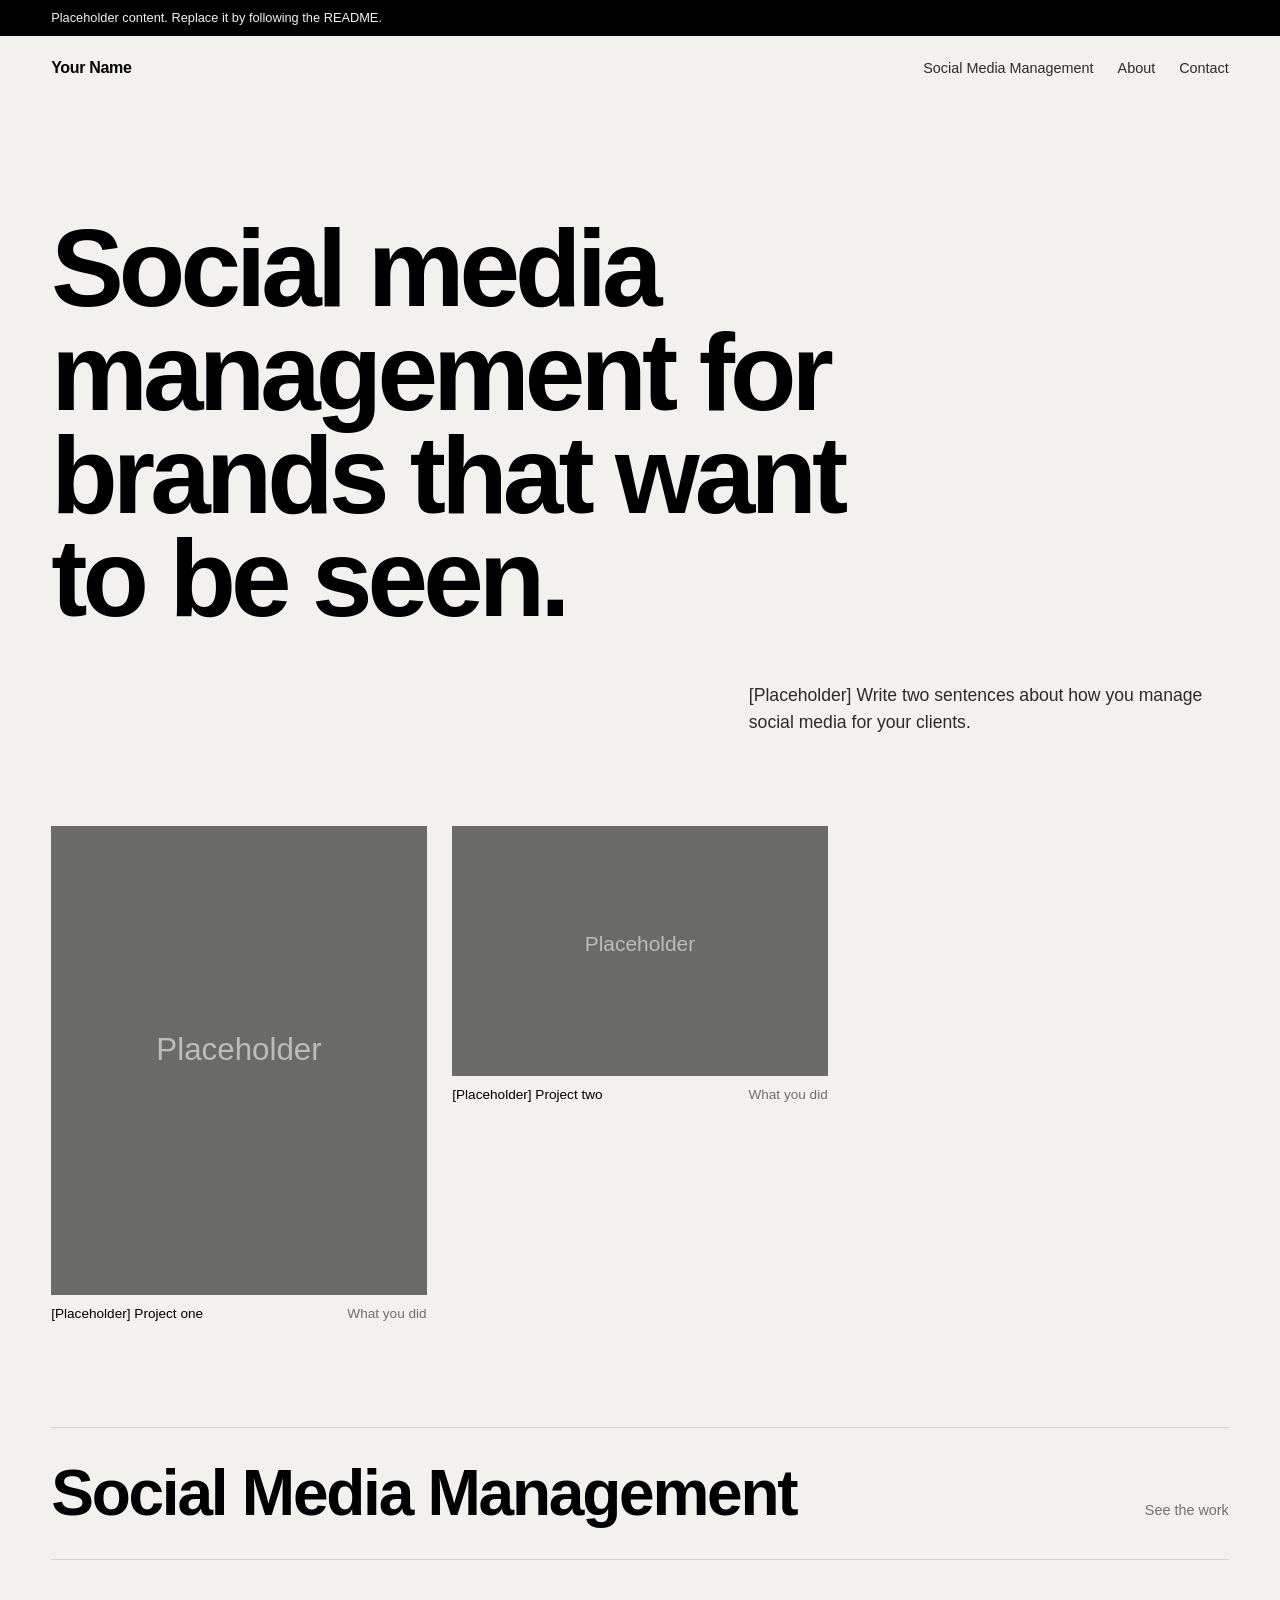
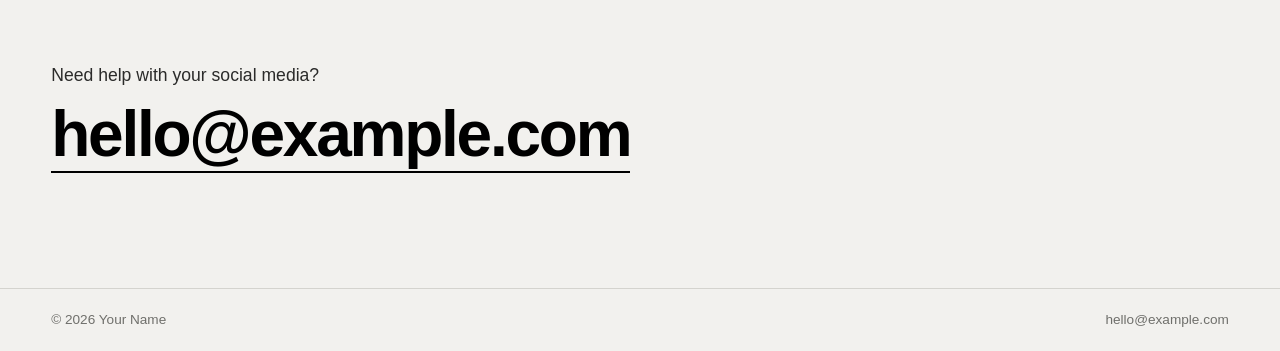
<file: index.html>
<!doctype html>
<html lang="en">
<head>
<meta charset="utf-8">
<meta name="viewport" content="width=device-width,initial-scale=1">
<title>Terry Latimer · Social Media Management</title>
<meta name="description" content="Social media management.">
<style>
:root{--paper:#f2f1ee;--ink:#000;--char:#2b2b2a;--mid:#6f6f6b;--line:#d4d3ce;--gap:clamp(12px,2vw,28px);--pad:clamp(20px,4vw,56px);color-scheme:light}
*{box-sizing:border-box;margin:0}
html{scroll-behavior:smooth}
body{background:var(--paper);color:var(--ink);font:400 1rem/1.55 "Helvetica Neue",Helvetica,Arial,system-ui,sans-serif;-webkit-font-smoothing:antialiased}
a{color:inherit;text-decoration:none}
button{font:inherit;color:inherit;background:none;border:0;cursor:pointer}
img,video,iframe{display:block;max-width:100%}
:focus-visible{outline:2px solid var(--ink);outline-offset:3px}
main:focus{outline:0}
[hidden]{display:none!important}
.skip{position:absolute;left:-999px;top:0;background:var(--ink);color:var(--paper);padding:.5rem 1rem;z-index:9}
.skip:focus{left:0}
.vh{position:absolute;width:1px;height:1px;overflow:hidden;clip:rect(0 0 0 0)}
.note{background:var(--ink);color:var(--paper);font-size:.8rem;padding:.5rem var(--pad)}
.bar{display:flex;justify-content:space-between;align-items:baseline;flex-wrap:wrap;gap:.75rem 2rem;padding:1.25rem var(--pad)}
.mark{font-weight:600;letter-spacing:-.02em}
.bar nav{display:flex;flex-wrap:wrap;gap:.25rem 1.5rem;font-size:.9rem;color:var(--char)}
.bar nav a{padding-bottom:2px;border-bottom:1px solid transparent;transition:border-color .2s}
.bar nav a:hover,.bar nav a[aria-current]{border-color:var(--ink);color:var(--ink)}
.wrap{padding-inline:var(--pad)}
.hero{padding:clamp(40px,9vw,130px) var(--pad) clamp(40px,7vw,100px)}
.hero h1,.h{font-weight:600;letter-spacing:-.045em;line-height:.95}
.hero h1{font-size:clamp(2.5rem,8.5vw,8rem);max-width:15ch}
.hero p{margin:clamp(24px,4vw,56px) 0 0 auto;max-width:30rem;color:var(--char);font-size:1.1rem}
.h{font-size:clamp(2.2rem,6vw,5rem);margin-bottom:clamp(24px,4vw,56px)}
.page{padding-top:clamp(24px,5vw,72px);padding-bottom:clamp(48px,8vw,120px)}
.grid{columns:3 260px;column-gap:var(--gap)}
.tile{display:block;width:100%;text-align:left;break-inside:avoid;margin-bottom:var(--gap)}
.tile img{width:100%;height:auto;transition:opacity .25s}
.tile:hover img{opacity:.8}
.cap{display:flex;justify-content:space-between;gap:1rem;padding-top:.5rem;font-size:.85rem}
.cap small{color:var(--mid);font-size:inherit;text-align:right}
.filters{display:flex;flex-wrap:wrap;gap:.25rem 1.5rem;margin:-1.5rem 0 2rem;color:var(--mid)}
.filters button{padding:0 0 2px;border-bottom:1px solid transparent}
.filters button:hover,.filters button[aria-pressed=true]{color:var(--ink);border-color:var(--ink)}
.areas{display:block;margin-block:clamp(48px,8vw,120px)}
.areas a{display:flex;justify-content:space-between;align-items:baseline;flex-wrap:wrap;gap:.5rem 2rem;padding:1rem 0;border-top:1px solid var(--line);font-size:clamp(1.8rem,5vw,4rem);letter-spacing:-.035em;font-weight:600;transition:padding .25s}
.areas a:last-child{border-bottom:1px solid var(--line)}
.areas a:hover{padding-left:.75rem}
.areas small{font-size:.9rem;font-weight:400;letter-spacing:0;color:var(--mid)}
.cta{padding-bottom:clamp(56px,9vw,130px)}
.cta p,.lead{color:var(--char);font-size:1.1rem;max-width:36rem}
.big{display:inline-block;margin-top:.5rem;font-size:clamp(1.6rem,5vw,4rem);letter-spacing:-.035em;font-weight:600;border-bottom:2px solid var(--ink);line-height:1.15;overflow-wrap:anywhere}
.big:hover{color:var(--mid);border-color:var(--mid)}
.reels{display:grid;grid-template-columns:repeat(auto-fill,minmax(min(100%,250px),1fr));gap:calc(var(--gap)*1.5) var(--gap)}
.reel{aspect-ratio:9/16;background:var(--char);overflow:hidden}
.reel video,.reel iframe,.reel img{width:100%;height:100%;object-fit:cover;border:0}
.reels h2{font-size:1.1rem;margin-top:.75rem;letter-spacing:-.01em}
.reels p{font-size:.9rem;color:var(--char)}
.reels .role{color:var(--mid)}
.split{display:grid;grid-template-columns:3fr 2fr;gap:var(--gap) clamp(24px,6vw,96px);align-items:start}
.split p+p{margin-top:1rem;color:var(--char)}
.split .lead{font-size:clamp(1.3rem,2.6vw,2rem);line-height:1.3;letter-spacing:-.02em;color:var(--ink);max-width:none}
.split img{width:100%;height:auto}
.svc{list-style:none;margin-top:clamp(40px,7vw,100px)}
.svc li{display:flex;justify-content:space-between;flex-wrap:wrap;gap:.25rem 2rem;padding:1rem 0;border-top:1px solid var(--line);font-size:1.3rem;letter-spacing:-.02em;font-weight:600}
.svc li:last-child{border-bottom:1px solid var(--line)}
.svc small{font-size:.95rem;font-weight:400;letter-spacing:0;color:var(--mid);max-width:26rem}
.soc{list-style:none;display:flex;flex-wrap:wrap;gap:.25rem 1.75rem;margin-top:clamp(32px,5vw,64px)}
.soc a{border-bottom:1px solid var(--ink)}
.soc a:hover{color:var(--mid);border-color:var(--mid)}
.foot{display:flex;justify-content:space-between;flex-wrap:wrap;gap:.5rem;padding:1.25rem var(--pad);border-top:1px solid var(--line);font-size:.85rem;color:var(--mid)}
.foot a:hover{color:var(--ink)}
#lb{border:0;background:transparent;width:100%;height:100%;max-width:100vw;max-height:100vh;padding:0}
#lb::backdrop{background:rgba(0,0,0,.94)}
.lbin{height:100%;display:flex;flex-direction:column;align-items:center;justify-content:center;gap:1rem;padding:var(--pad);color:var(--paper)}
.lbin img{max-width:100%;max-height:70vh;width:auto;height:auto;object-fit:contain}
.lbcap{max-width:40rem;text-align:center;font-size:.9rem}
.lbcap span{color:#a5a5a0}.lbcap p{margin-top:.25rem;color:#cfcfca}
.lbnav{display:flex;gap:1.5rem;align-items:center;font-size:.9rem}
.lbin button{padding:.25rem .5rem;border-bottom:1px solid transparent}
.lbin button:hover{border-color:var(--paper)}
.lbin :focus-visible{outline-color:var(--paper)}
.lbx{position:absolute;top:1rem;right:var(--pad)}
@media (max-width:700px){.grid{columns:2 140px}.split{grid-template-columns:1fr}.hero p{margin-left:0}}
@media (max-width:420px){.grid{columns:1}}
@media (prefers-reduced-motion:reduce){*{transition:none!important}html{scroll-behavior:auto}}
</style>
</head>
<body>
<a class="skip" href="#main">Skip to content</a>
<div id="note" class="note" hidden>Placeholder content. Replace it by following the README.</div>
<header class="bar">
  <a class="mark" id="mark" href="#home">Your Name</a>
  <nav aria-label="Main">
    <a href="#work">Social Media Management</a>
    <a href="#about">About</a>
    <a href="#contact">Contact</a>
  </nav>
</header>
<main id="main" tabindex="-1"><noscript><p class="page">This portfolio needs JavaScript to display its work.</p></noscript></main>
<footer class="foot"><span id="foot"></span><a id="footmail" href="#contact">Contact</a></footer>
<dialog id="lb" aria-label="Image viewer">
  <div class="lbin">
    <button class="lbx" id="close" type="button">Close</button>
    <img id="lbimg" alt="">
    <div id="lbcap" class="lbcap"></div>
    <div class="lbnav"><button id="prev" type="button">Previous</button><span id="lbn"></span><button id="next" type="button">Next</button></div>
  </div>
</dialog>
<script>
/* ==========================================================
   ALL YOUR CONTENT LIVES HERE. Everything marked [Placeholder] is sample text.
   Images: upload to the repository, then set src: "file-name.jpg".
   Leave src empty ("") to show a grey placeholder.
   w and h = image width and height in pixels.
   ========================================================== */
const SITE = {
  showPlaceholderNotice: true,          // set to false when you go live
  name: "Your Name",                    // [Placeholder]
  headline: "Social media management for brands that want to be seen.",
  intro: "[Placeholder] Write two sentences about how you manage social media for your clients.",
  workIntro: "[Placeholder] A short paragraph about what you do for clients: planning, posting, growing and reporting.",
  ctaText: "Need help with your social media?",
  email: "hello@example.com",           // [Placeholder]
  socials: [                            // [Placeholders] edit or delete
    { label: "Instagram", url: "https://instagram.com/yourhandle" },
    { label: "TikTok",    url: "https://tiktok.com/@yourhandle" },
    { label: "LinkedIn",  url: "https://linkedin.com/in/yourname" }
  ],
  about: [
    "[Placeholder] Write a short introduction here: who you are and what you care about.",
    "[Placeholder] A second paragraph is optional."
  ],
  portrait: { src: "", w: 800, h: 1000, alt: "Portrait" },   // [Placeholder]
  services: [
    { title: "Content planning",  text: "[Placeholder] Calendars and content ideas." },
    { title: "Posting and community", text: "[Placeholder] Publishing, replying, engaging." },
    { title: "Reporting",         text: "[Placeholder] What worked and what to do next." }
  ],
  contactText: "Tell me about your brand and what you want to achieve. I will reply by email."
};

/* Examples of your work. Each project can have one or several images. featured:true = shown on Home. */
const WORK = [
  { title: "[Placeholder] Project one",   role: "What you did", description: "Short description of the project.", featured: true,
    images: [ { src: "", w: 1080, h: 1350 }, { src: "", w: 1080, h: 1350 } ] },
  { title: "[Placeholder] Project two",   role: "What you did", description: "Short description of the project.", featured: true,
    images: [ { src: "", w: 1600, h: 1067 } ] },
  { title: "[Placeholder] Project three", role: "What you did", description: "Short description of the project.",
    images: [ { src: "", w: 1080, h: 1080 } ] },
  { title: "[Placeholder] Project four",  role: "What you did", description: "Short description of the project.",
    images: [ { src: "", w: 1080, h: 1920 } ] }
];

(() => {
  const $ = s => document.querySelector(s);
  const esc = s => String(s == null ? "" : s).replace(/[&<>"]/g, c => ({ "&": "&amp;", "<": "&lt;", ">": "&gt;", '"': "&quot;" }[c]));
  const tones = ["#2b2b2a", "#3b3b39", "#555552", "#1d1d1c", "#6a6a66", "#444442"];
  const tone = k => { let h = 0; for (const c of String(k)) h = (h * 31 + c.charCodeAt(0)) >>> 0; return tones[h % tones.length]; };
  const ph = (w, h, k) => "data:image/svg+xml," + encodeURIComponent(
    `<svg xmlns="http://www.w3.org/2000/svg" width="${w}" height="${h}" viewBox="0 0 ${w} ${h}"><rect width="${w}" height="${h}" fill="${tone(k)}"/><text x="50%" y="50%" fill="#fff" fill-opacity=".55" font-family="Arial,sans-serif" font-size="${Math.round(Math.min(w, h) / 12)}" text-anchor="middle">Placeholder</text></svg>`);
  const src = i => i.src || ph(i.w, i.h, i.title || i.alt || i.w + "x" + i.h);
  const img = i => `<img src="${esc(src(i))}" alt="${esc(i.alt || i.title || "")}" width="${i.w}" height="${i.h}" loading="lazy" decoding="async">`;
  const cap = (a, b) => `<span class="cap"><span>${esc(a)}</span><small>${esc(b || "")}</small></span>`;
  const mail = () => `mailto:${esc(SITE.email)}`;
  let set = [], cur = 0;

  const V = {
    home() {
      const f = WORK.filter(d => d.featured);
      return `<section class="hero"><h1>${esc(SITE.headline)}</h1><p>${esc(SITE.intro)}</p></section>
        <section class="wrap"><h2 class="vh">Featured work</h2><div class="grid">${f.map(d =>
          `<a class="tile" href="#work">${img({ ...d.images[0], title: d.title })}${cap(d.title, d.role)}</a>`).join("")}</div></section>
        <nav class="areas wrap" aria-label="Work"><a href="#work"><span>Social Media Management</span><small>See the work</small></a></nav>
        <section class="cta wrap"><p>${esc(SITE.ctaText)}</p><a class="big" href="${mail()}">${esc(SITE.email)}</a></section>`;
    },
    work() {
      return `<section class="page wrap"><h1 class="h">Social Media Management</h1><p class="lead">${esc(SITE.workIntro)}</p>
        <ul class="svc">${SITE.services.map(s => `<li><span>${esc(s.title)}</span><small>${esc(s.text)}</small></li>`).join("")}</ul>
        <div class="grid" style="margin-top:clamp(40px,7vw,100px)">${WORK.map((d, i) =>
          `<button class="tile" type="button" data-set="work" data-i="${i}">${img({ ...d.images[0], title: d.title })}${cap(d.title, d.images.length > 1 ? d.role + ", " + d.images.length + " images" : d.role)}</button>`).join("")}</div></section>`;
    },
    about() {
      return `<section class="page wrap about"><h1 class="h">About</h1>
        <div class="split"><div>${SITE.about.map((t, i) => `<p class="${i ? "" : "lead"}">${esc(t)}</p>`).join("")}</div>
        <div>${img(SITE.portrait)}</div></div></section>`;
    },
    contact() {
      return `<section class="page wrap"><h1 class="h">Contact</h1><p class="lead">${esc(SITE.contactText)}</p>
        <a class="big" href="${mail()}">${esc(SITE.email)}</a>
        <ul class="soc">${SITE.socials.map(s => `<li><a href="${esc(s.url)}" target="_blank" rel="noopener">${esc(s.label)}</a></li>`).join("")}</ul></section>`;
    }
  };
  const titles = { home: "", work: "Social Media Management", about: "About", contact: "Contact" };

  function route() {
    let h = location.hash.slice(1);
    if (h === "main") return;
    if (!V[h]) h = "home";
    const m = $("#main");
    m.innerHTML = V[h]();
    document.title = (titles[h] ? titles[h] + " · " : "") + SITE.name;
    document.querySelectorAll(".bar nav a").forEach(a => a.getAttribute("href") === "#" + h ? a.setAttribute("aria-current", "page") : a.removeAttribute("aria-current"));
    window.scrollTo(0, 0);
    m.focus({ preventScroll: true });
  }

  const lb = $("#lb");
  const show = () => {
    const s = set[cur];
    $("#lbimg").src = s.src; $("#lbimg").alt = s.alt || "";
    $("#lbcap").innerHTML = `<strong>${esc(s.t)}</strong>${s.r ? ` <span>${esc(s.r)}</span>` : ""}${s.d ? `<p>${esc(s.d)}</p>` : ""}`;
    $("#lbn").textContent = set.length > 1 ? `${cur + 1} / ${set.length}` : "";
    $("#prev").hidden = $("#next").hidden = set.length < 2;
  };
  const step = d => { cur = (cur + d + set.length) % set.length; show(); };
  function open(i) {
    const d = WORK[i];
    set = d.images.map(im => ({ src: src({ ...im, title: d.title }), alt: im.alt || d.title, t: d.title, r: d.role, d: d.description }));
    cur = 0; show(); lb.showModal();
  }
  document.addEventListener("click", e => {
    const t = e.target.closest("[data-set]");
    if (t) return open(+t.dataset.i);
    if (e.target.classList.contains("skip")) { e.preventDefault(); $("#main").focus(); }
    if (e.target === lb || e.target.classList.contains("lbin")) lb.close();
  });
  $("#close").onclick = () => lb.close();
  $("#prev").onclick = () => step(-1);
  $("#next").onclick = () => step(1);
  lb.addEventListener("keydown", e => { if (set.length > 1 && e.key === "ArrowLeft") step(-1); if (set.length > 1 && e.key === "ArrowRight") step(1); });

  $("#mark").textContent = SITE.name;
  $("#foot").textContent = "© " + new Date().getFullYear() + " " + SITE.name;
  $("#footmail").textContent = SITE.email; $("#footmail").href = "mailto:" + SITE.email;
  if (SITE.showPlaceholderNotice) $("#note").hidden = false;
  addEventListener("hashchange", route);
  route();
})();
</script>
</body>
</html>
</file>
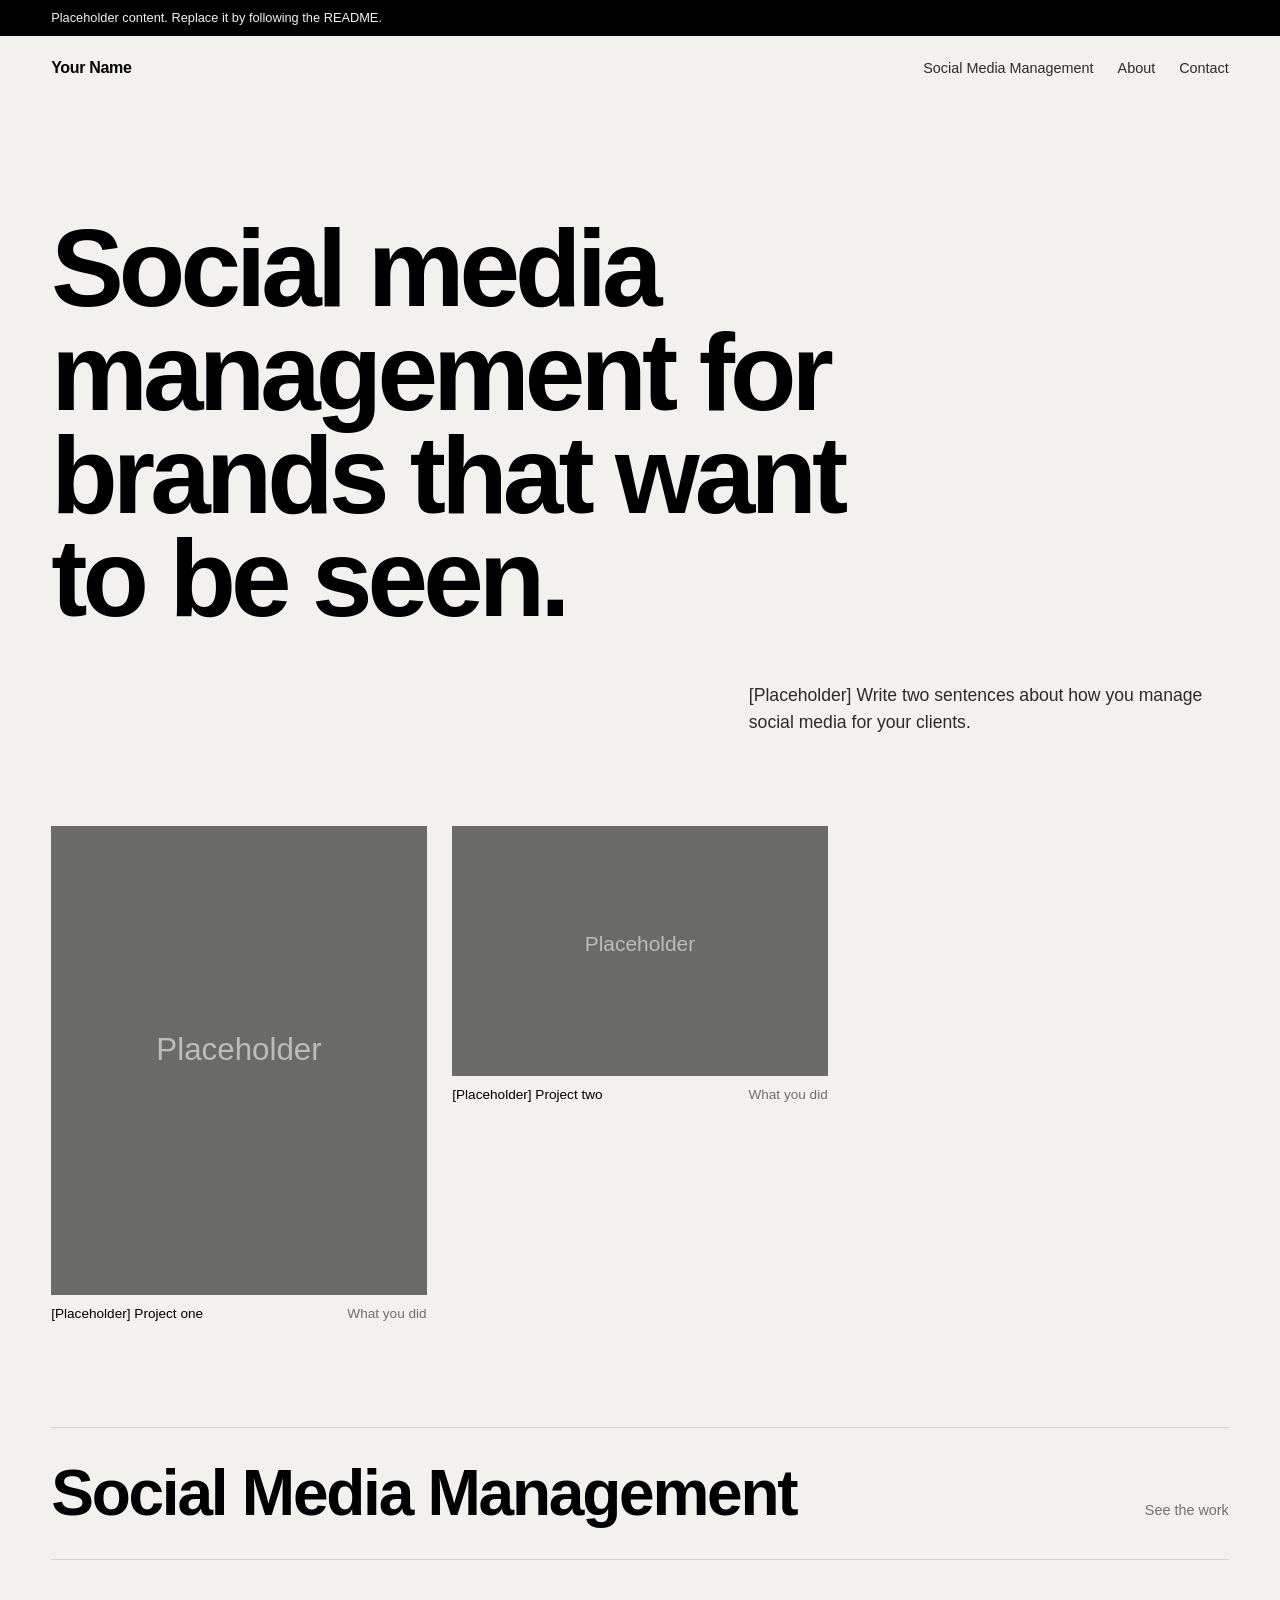
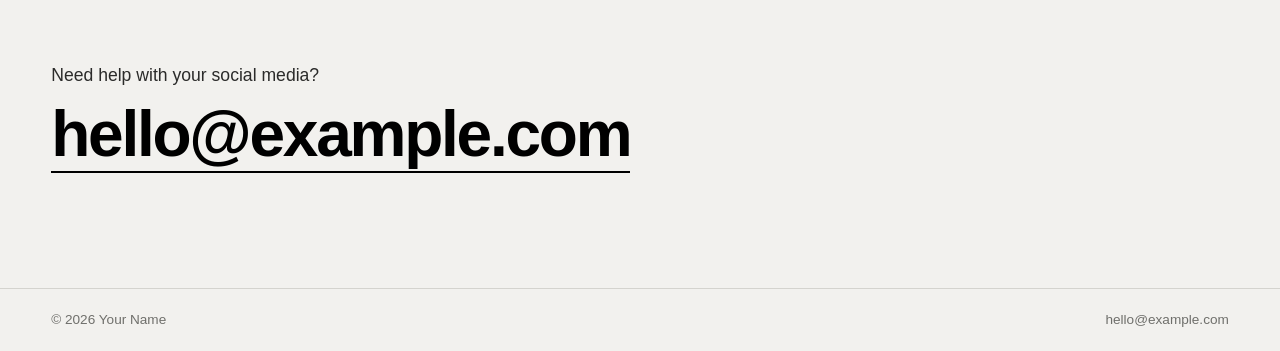
<file: index (1).html>
<!doctype html>
<html lang="en">
<head>
<meta charset="utf-8">
<meta name="viewport" content="width=device-width,initial-scale=1">
<title>Your Name · Social Media Management</title>
<meta name="description" content="Social media management.">
<style>
:root{--paper:#f2f1ee;--ink:#000;--char:#2b2b2a;--mid:#6f6f6b;--line:#d4d3ce;--gap:clamp(12px,2vw,28px);--pad:clamp(20px,4vw,56px);color-scheme:light}
*{box-sizing:border-box;margin:0}
html{scroll-behavior:smooth}
body{background:var(--paper);color:var(--ink);font:400 1rem/1.55 "Helvetica Neue",Helvetica,Arial,system-ui,sans-serif;-webkit-font-smoothing:antialiased}
a{color:inherit;text-decoration:none}
button{font:inherit;color:inherit;background:none;border:0;cursor:pointer}
img,video,iframe{display:block;max-width:100%}
:focus-visible{outline:2px solid var(--ink);outline-offset:3px}
main:focus{outline:0}
[hidden]{display:none!important}
.skip{position:absolute;left:-999px;top:0;background:var(--ink);color:var(--paper);padding:.5rem 1rem;z-index:9}
.skip:focus{left:0}
.vh{position:absolute;width:1px;height:1px;overflow:hidden;clip:rect(0 0 0 0)}
.note{background:var(--ink);color:var(--paper);font-size:.8rem;padding:.5rem var(--pad)}
.bar{display:flex;justify-content:space-between;align-items:baseline;flex-wrap:wrap;gap:.75rem 2rem;padding:1.25rem var(--pad)}
.mark{font-weight:600;letter-spacing:-.02em}
.bar nav{display:flex;flex-wrap:wrap;gap:.25rem 1.5rem;font-size:.9rem;color:var(--char)}
.bar nav a{padding-bottom:2px;border-bottom:1px solid transparent;transition:border-color .2s}
.bar nav a:hover,.bar nav a[aria-current]{border-color:var(--ink);color:var(--ink)}
.wrap{padding-inline:var(--pad)}
.hero{padding:clamp(40px,9vw,130px) var(--pad) clamp(40px,7vw,100px)}
.hero h1,.h{font-weight:600;letter-spacing:-.045em;line-height:.95}
.hero h1{font-size:clamp(2.5rem,8.5vw,8rem);max-width:15ch}
.hero p{margin:clamp(24px,4vw,56px) 0 0 auto;max-width:30rem;color:var(--char);font-size:1.1rem}
.h{font-size:clamp(2.2rem,6vw,5rem);margin-bottom:clamp(24px,4vw,56px)}
.page{padding-top:clamp(24px,5vw,72px);padding-bottom:clamp(48px,8vw,120px)}
.grid{columns:3 260px;column-gap:var(--gap)}
.tile{display:block;width:100%;text-align:left;break-inside:avoid;margin-bottom:var(--gap)}
.tile img{width:100%;height:auto;transition:opacity .25s}
.tile:hover img{opacity:.8}
.cap{display:flex;justify-content:space-between;gap:1rem;padding-top:.5rem;font-size:.85rem}
.cap small{color:var(--mid);font-size:inherit;text-align:right}
.filters{display:flex;flex-wrap:wrap;gap:.25rem 1.5rem;margin:-1.5rem 0 2rem;color:var(--mid)}
.filters button{padding:0 0 2px;border-bottom:1px solid transparent}
.filters button:hover,.filters button[aria-pressed=true]{color:var(--ink);border-color:var(--ink)}
.areas{display:block;margin-block:clamp(48px,8vw,120px)}
.areas a{display:flex;justify-content:space-between;align-items:baseline;flex-wrap:wrap;gap:.5rem 2rem;padding:1rem 0;border-top:1px solid var(--line);font-size:clamp(1.8rem,5vw,4rem);letter-spacing:-.035em;font-weight:600;transition:padding .25s}
.areas a:last-child{border-bottom:1px solid var(--line)}
.areas a:hover{padding-left:.75rem}
.areas small{font-size:.9rem;font-weight:400;letter-spacing:0;color:var(--mid)}
.cta{padding-bottom:clamp(56px,9vw,130px)}
.cta p,.lead{color:var(--char);font-size:1.1rem;max-width:36rem}
.big{display:inline-block;margin-top:.5rem;font-size:clamp(1.6rem,5vw,4rem);letter-spacing:-.035em;font-weight:600;border-bottom:2px solid var(--ink);line-height:1.15;overflow-wrap:anywhere}
.big:hover{color:var(--mid);border-color:var(--mid)}
.reels{display:grid;grid-template-columns:repeat(auto-fill,minmax(min(100%,250px),1fr));gap:calc(var(--gap)*1.5) var(--gap)}
.reel{aspect-ratio:9/16;background:var(--char);overflow:hidden}
.reel video,.reel iframe,.reel img{width:100%;height:100%;object-fit:cover;border:0}
.reels h2{font-size:1.1rem;margin-top:.75rem;letter-spacing:-.01em}
.reels p{font-size:.9rem;color:var(--char)}
.reels .role{color:var(--mid)}
.split{display:grid;grid-template-columns:3fr 2fr;gap:var(--gap) clamp(24px,6vw,96px);align-items:start}
.split p+p{margin-top:1rem;color:var(--char)}
.split .lead{font-size:clamp(1.3rem,2.6vw,2rem);line-height:1.3;letter-spacing:-.02em;color:var(--ink);max-width:none}
.split img{width:100%;height:auto}
.svc{list-style:none;margin-top:clamp(40px,7vw,100px)}
.svc li{display:flex;justify-content:space-between;flex-wrap:wrap;gap:.25rem 2rem;padding:1rem 0;border-top:1px solid var(--line);font-size:1.3rem;letter-spacing:-.02em;font-weight:600}
.svc li:last-child{border-bottom:1px solid var(--line)}
.svc small{font-size:.95rem;font-weight:400;letter-spacing:0;color:var(--mid);max-width:26rem}
.soc{list-style:none;display:flex;flex-wrap:wrap;gap:.25rem 1.75rem;margin-top:clamp(32px,5vw,64px)}
.soc a{border-bottom:1px solid var(--ink)}
.soc a:hover{color:var(--mid);border-color:var(--mid)}
.foot{display:flex;justify-content:space-between;flex-wrap:wrap;gap:.5rem;padding:1.25rem var(--pad);border-top:1px solid var(--line);font-size:.85rem;color:var(--mid)}
.foot a:hover{color:var(--ink)}
#lb{border:0;background:transparent;width:100%;height:100%;max-width:100vw;max-height:100vh;padding:0}
#lb::backdrop{background:rgba(0,0,0,.94)}
.lbin{height:100%;display:flex;flex-direction:column;align-items:center;justify-content:center;gap:1rem;padding:var(--pad);color:var(--paper)}
.lbin img{max-width:100%;max-height:70vh;width:auto;height:auto;object-fit:contain}
.lbcap{max-width:40rem;text-align:center;font-size:.9rem}
.lbcap span{color:#a5a5a0}.lbcap p{margin-top:.25rem;color:#cfcfca}
.lbnav{display:flex;gap:1.5rem;align-items:center;font-size:.9rem}
.lbin button{padding:.25rem .5rem;border-bottom:1px solid transparent}
.lbin button:hover{border-color:var(--paper)}
.lbin :focus-visible{outline-color:var(--paper)}
.lbx{position:absolute;top:1rem;right:var(--pad)}
@media (max-width:700px){.grid{columns:2 140px}.split{grid-template-columns:1fr}.hero p{margin-left:0}}
@media (max-width:420px){.grid{columns:1}}
@media (prefers-reduced-motion:reduce){*{transition:none!important}html{scroll-behavior:auto}}
</style>
</head>
<body>
<a class="skip" href="#main">Skip to content</a>
<div id="note" class="note" hidden>Placeholder content. Replace it by following the README.</div>
<header class="bar">
  <a class="mark" id="mark" href="#home">Your Name</a>
  <nav aria-label="Main">
    <a href="#work">Social Media Management</a>
    <a href="#about">About</a>
    <a href="#contact">Contact</a>
  </nav>
</header>
<main id="main" tabindex="-1"><noscript><p class="page">This portfolio needs JavaScript to display its work.</p></noscript></main>
<footer class="foot"><span id="foot"></span><a id="footmail" href="#contact">Contact</a></footer>
<dialog id="lb" aria-label="Image viewer">
  <div class="lbin">
    <button class="lbx" id="close" type="button">Close</button>
    <img id="lbimg" alt="">
    <div id="lbcap" class="lbcap"></div>
    <div class="lbnav"><button id="prev" type="button">Previous</button><span id="lbn"></span><button id="next" type="button">Next</button></div>
  </div>
</dialog>
<script>
/* ==========================================================
   ALL YOUR CONTENT LIVES HERE. Everything marked [Placeholder] is sample text.
   Images: upload to the repository, then set src: "file-name.jpg".
   Leave src empty ("") to show a grey placeholder.
   w and h = image width and height in pixels.
   ========================================================== */
const SITE = {
  showPlaceholderNotice: true,          // set to false when you go live
  name: "Your Name",                    // [Placeholder]
  headline: "Social media management for brands that want to be seen.",
  intro: "[Placeholder] Write two sentences about how you manage social media for your clients.",
  workIntro: "[Placeholder] A short paragraph about what you do for clients: planning, posting, growing and reporting.",
  ctaText: "Need help with your social media?",
  email: "hello@example.com",           // [Placeholder]
  socials: [                            // [Placeholders] edit or delete
    { label: "Instagram", url: "https://instagram.com/yourhandle" },
    { label: "TikTok",    url: "https://tiktok.com/@yourhandle" },
    { label: "LinkedIn",  url: "https://linkedin.com/in/yourname" }
  ],
  about: [
    "[Placeholder] Write a short introduction here: who you are and what you care about.",
    "[Placeholder] A second paragraph is optional."
  ],
  portrait: { src: "", w: 800, h: 1000, alt: "Portrait" },   // [Placeholder]
  services: [
    { title: "Content planning",  text: "[Placeholder] Calendars and content ideas." },
    { title: "Posting and community", text: "[Placeholder] Publishing, replying, engaging." },
    { title: "Reporting",         text: "[Placeholder] What worked and what to do next." }
  ],
  contactText: "Tell me about your brand and what you want to achieve. I will reply by email."
};

/* Examples of your work. Each project can have one or several images. featured:true = shown on Home. */
const WORK = [
  { title: "[Placeholder] Project one",   role: "What you did", description: "Short description of the project.", featured: true,
    images: [ { src: "", w: 1080, h: 1350 }, { src: "", w: 1080, h: 1350 } ] },
  { title: "[Placeholder] Project two",   role: "What you did", description: "Short description of the project.", featured: true,
    images: [ { src: "", w: 1600, h: 1067 } ] },
  { title: "[Placeholder] Project three", role: "What you did", description: "Short description of the project.",
    images: [ { src: "", w: 1080, h: 1080 } ] },
  { title: "[Placeholder] Project four",  role: "What you did", description: "Short description of the project.",
    images: [ { src: "", w: 1080, h: 1920 } ] }
];

(() => {
  const $ = s => document.querySelector(s);
  const esc = s => String(s == null ? "" : s).replace(/[&<>"]/g, c => ({ "&": "&amp;", "<": "&lt;", ">": "&gt;", '"': "&quot;" }[c]));
  const tones = ["#2b2b2a", "#3b3b39", "#555552", "#1d1d1c", "#6a6a66", "#444442"];
  const tone = k => { let h = 0; for (const c of String(k)) h = (h * 31 + c.charCodeAt(0)) >>> 0; return tones[h % tones.length]; };
  const ph = (w, h, k) => "data:image/svg+xml," + encodeURIComponent(
    `<svg xmlns="http://www.w3.org/2000/svg" width="${w}" height="${h}" viewBox="0 0 ${w} ${h}"><rect width="${w}" height="${h}" fill="${tone(k)}"/><text x="50%" y="50%" fill="#fff" fill-opacity=".55" font-family="Arial,sans-serif" font-size="${Math.round(Math.min(w, h) / 12)}" text-anchor="middle">Placeholder</text></svg>`);
  const src = i => i.src || ph(i.w, i.h, i.title || i.alt || i.w + "x" + i.h);
  const img = i => `<img src="${esc(src(i))}" alt="${esc(i.alt || i.title || "")}" width="${i.w}" height="${i.h}" loading="lazy" decoding="async">`;
  const cap = (a, b) => `<span class="cap"><span>${esc(a)}</span><small>${esc(b || "")}</small></span>`;
  const mail = () => `mailto:${esc(SITE.email)}`;
  let set = [], cur = 0;

  const V = {
    home() {
      const f = WORK.filter(d => d.featured);
      return `<section class="hero"><h1>${esc(SITE.headline)}</h1><p>${esc(SITE.intro)}</p></section>
        <section class="wrap"><h2 class="vh">Featured work</h2><div class="grid">${f.map(d =>
          `<a class="tile" href="#work">${img({ ...d.images[0], title: d.title })}${cap(d.title, d.role)}</a>`).join("")}</div></section>
        <nav class="areas wrap" aria-label="Work"><a href="#work"><span>Social Media Management</span><small>See the work</small></a></nav>
        <section class="cta wrap"><p>${esc(SITE.ctaText)}</p><a class="big" href="${mail()}">${esc(SITE.email)}</a></section>`;
    },
    work() {
      return `<section class="page wrap"><h1 class="h">Social Media Management</h1><p class="lead">${esc(SITE.workIntro)}</p>
        <ul class="svc">${SITE.services.map(s => `<li><span>${esc(s.title)}</span><small>${esc(s.text)}</small></li>`).join("")}</ul>
        <div class="grid" style="margin-top:clamp(40px,7vw,100px)">${WORK.map((d, i) =>
          `<button class="tile" type="button" data-set="work" data-i="${i}">${img({ ...d.images[0], title: d.title })}${cap(d.title, d.images.length > 1 ? d.role + ", " + d.images.length + " images" : d.role)}</button>`).join("")}</div></section>`;
    },
    about() {
      return `<section class="page wrap about"><h1 class="h">About</h1>
        <div class="split"><div>${SITE.about.map((t, i) => `<p class="${i ? "" : "lead"}">${esc(t)}</p>`).join("")}</div>
        <div>${img(SITE.portrait)}</div></div></section>`;
    },
    contact() {
      return `<section class="page wrap"><h1 class="h">Contact</h1><p class="lead">${esc(SITE.contactText)}</p>
        <a class="big" href="${mail()}">${esc(SITE.email)}</a>
        <ul class="soc">${SITE.socials.map(s => `<li><a href="${esc(s.url)}" target="_blank" rel="noopener">${esc(s.label)}</a></li>`).join("")}</ul></section>`;
    }
  };
  const titles = { home: "", work: "Social Media Management", about: "About", contact: "Contact" };

  function route() {
    let h = location.hash.slice(1);
    if (h === "main") return;
    if (!V[h]) h = "home";
    const m = $("#main");
    m.innerHTML = V[h]();
    document.title = (titles[h] ? titles[h] + " · " : "") + SITE.name;
    document.querySelectorAll(".bar nav a").forEach(a => a.getAttribute("href") === "#" + h ? a.setAttribute("aria-current", "page") : a.removeAttribute("aria-current"));
    window.scrollTo(0, 0);
    m.focus({ preventScroll: true });
  }

  const lb = $("#lb");
  const show = () => {
    const s = set[cur];
    $("#lbimg").src = s.src; $("#lbimg").alt = s.alt || "";
    $("#lbcap").innerHTML = `<strong>${esc(s.t)}</strong>${s.r ? ` <span>${esc(s.r)}</span>` : ""}${s.d ? `<p>${esc(s.d)}</p>` : ""}`;
    $("#lbn").textContent = set.length > 1 ? `${cur + 1} / ${set.length}` : "";
    $("#prev").hidden = $("#next").hidden = set.length < 2;
  };
  const step = d => { cur = (cur + d + set.length) % set.length; show(); };
  function open(i) {
    const d = WORK[i];
    set = d.images.map(im => ({ src: src({ ...im, title: d.title }), alt: im.alt || d.title, t: d.title, r: d.role, d: d.description }));
    cur = 0; show(); lb.showModal();
  }
  document.addEventListener("click", e => {
    const t = e.target.closest("[data-set]");
    if (t) return open(+t.dataset.i);
    if (e.target.classList.contains("skip")) { e.preventDefault(); $("#main").focus(); }
    if (e.target === lb || e.target.classList.contains("lbin")) lb.close();
  });
  $("#close").onclick = () => lb.close();
  $("#prev").onclick = () => step(-1);
  $("#next").onclick = () => step(1);
  lb.addEventListener("keydown", e => { if (set.length > 1 && e.key === "ArrowLeft") step(-1); if (set.length > 1 && e.key === "ArrowRight") step(1); });

  $("#mark").textContent = SITE.name;
  $("#foot").textContent = "© " + new Date().getFullYear() + " " + SITE.name;
  $("#footmail").textContent = SITE.email; $("#footmail").href = "mailto:" + SITE.email;
  if (SITE.showPlaceholderNotice) $("#note").hidden = false;
  addEventListener("hashchange", route);
  route();
})();
</script>
</body>
</html>
</file>
